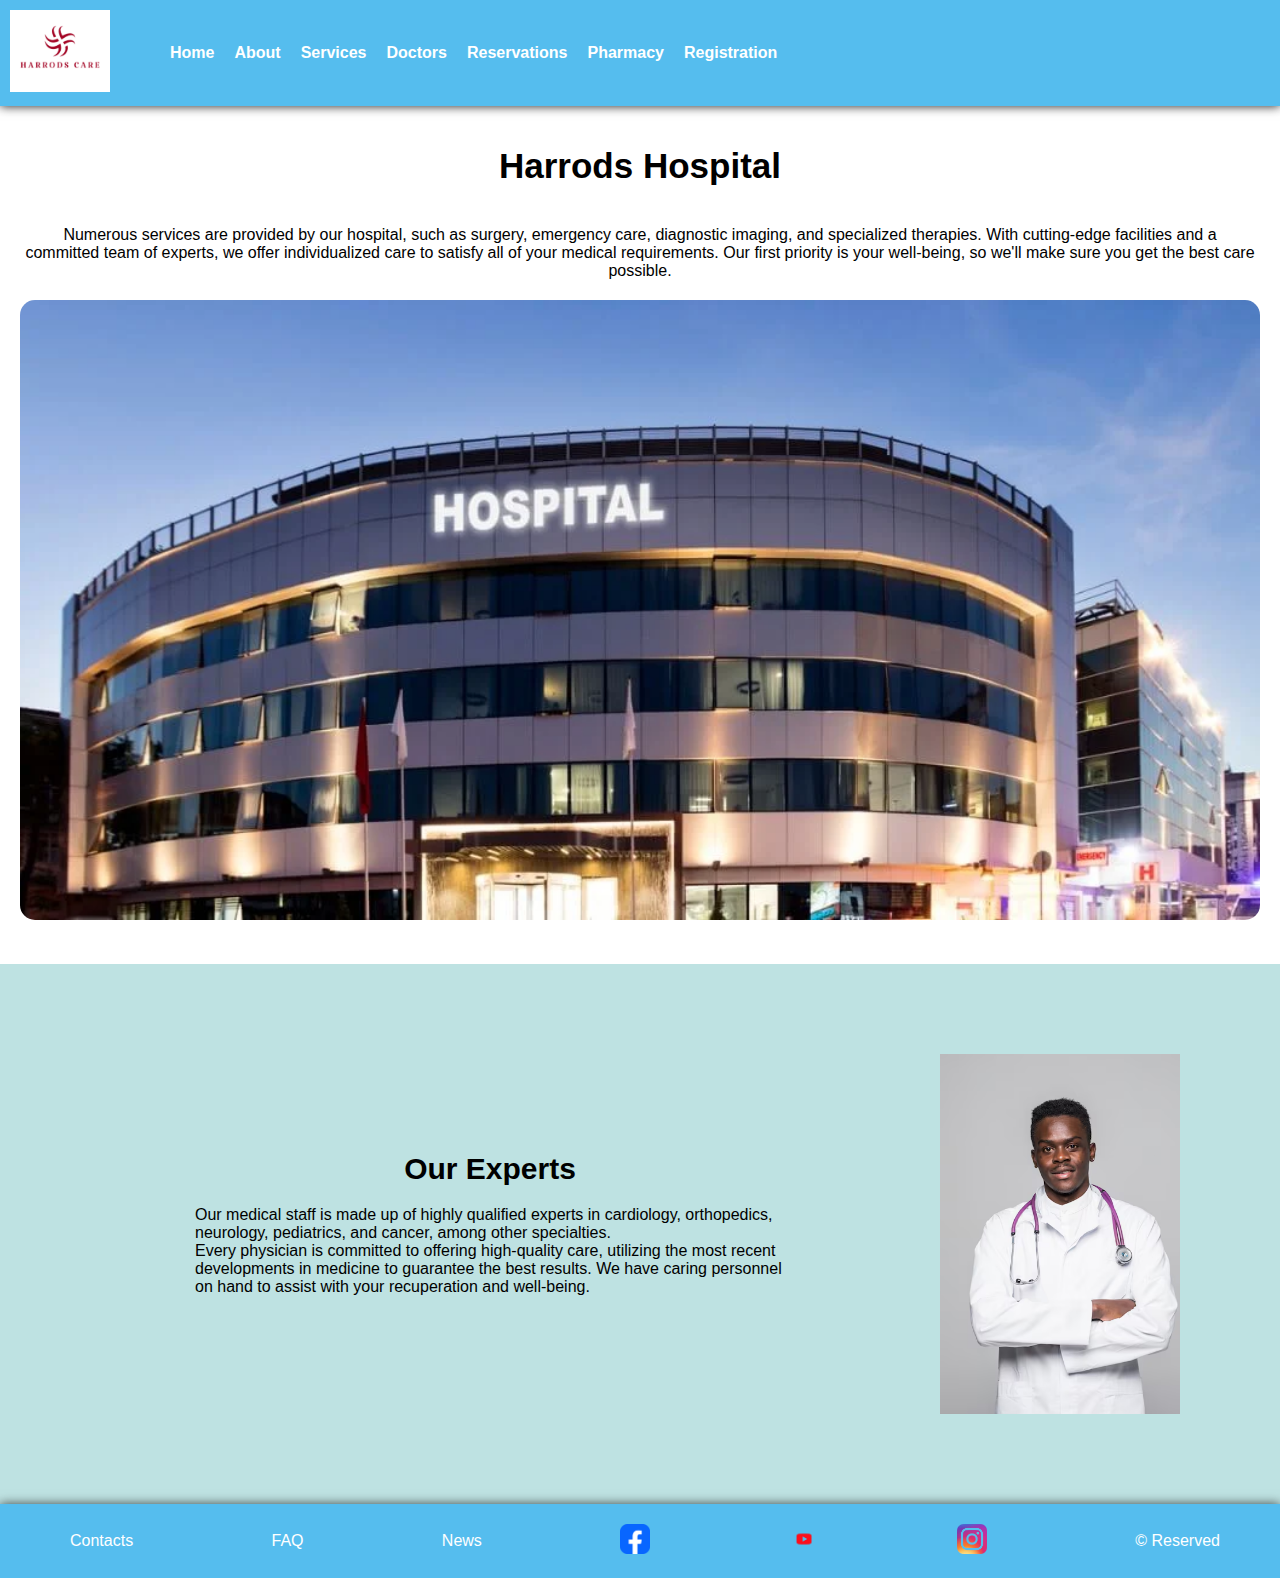
<file: index.html>
<!DOCTYPE html>
<html lang="en">
<head>
    <meta charset="UTF-8">
    <meta name="viewport" content="width=device-width, initial-scale=1.0">
    <meta http-equiv="X-UA-Compatible" content="IE=edge">
    <title>Harrods Hospital  - Home Page</title>
    <link rel="icon" href="images/logo.png" type="image/x-icon">
    <link rel="stylesheet" href="index.css">
</head>
<body>
   
    <header>
        <div class="container">
            <div class="logo">
                <img src="images/logo.png" alt="Logo">
            </div>
            <nav>
                <ul>
                    <li><a href="index.html">Home</a></li>
                    <li><a href="aboutus.html">About </a></li>
                    <li><a href="services.html">Services</a></li>
                    <li><a href="doctors.html">Doctors</a></li>
                    <li><a href="reservation.html">Reservations</a></li>
                    <li><a href="pharmacy.html">Pharmacy</a></li>
                    <li><a href="registration.html">Registration</a></li>
                </ul>
            </nav>
        </div>
    </header>

    <main>
        <section class="main-content">
            <h1>Harrods Hospital</h1>
            <p>Numerous services are provided by our hospital, such as surgery, emergency care, diagnostic imaging, and specialized therapies. With cutting-edge facilities and a committed team of experts, we offer individualized care to satisfy all of your medical requirements. Our first priority is your well-being, so we'll make sure you get the best care possible.</p>  
            <img src="images/hospital 1.webp" alt="hospital image 1">
        </section>

        <section class="sec2">
            <section class="sub-sec2">
                <h2>Our Experts</h2>
                <p>Our medical staff is made up of highly qualified experts in cardiology, orthopedics, neurology, pediatrics, and cancer, among other specialties. <br>Every physician is committed to offering high-quality care, utilizing the most recent developments in medicine to guarantee the best results. We have caring personnel on hand to assist with your recuperation and well-being.</p>
            </section>
            <img src="images/doctor 1.avif" alt="Doctor Image" class="doctor image">
        </section>
    </main>

    <footer>
        <div class="footer-container">
          <a href="#">Contacts</a>
          <a href="#">FAQ</a>
          <a href="#">News</a>
          <a href="#"><img src="images/fb.png" alt="Facebook"></a>
          <a href="#"><img src="images/yt-removebg-preview.png" alt="YouTube"></a>
          <a href="#"><img src="images/ig-removebg-preview.png" alt="Instagram"></a>
          <span>&copy; Reserved</span>
        </div>
      </footer>
      

</body>
</html>
</file>
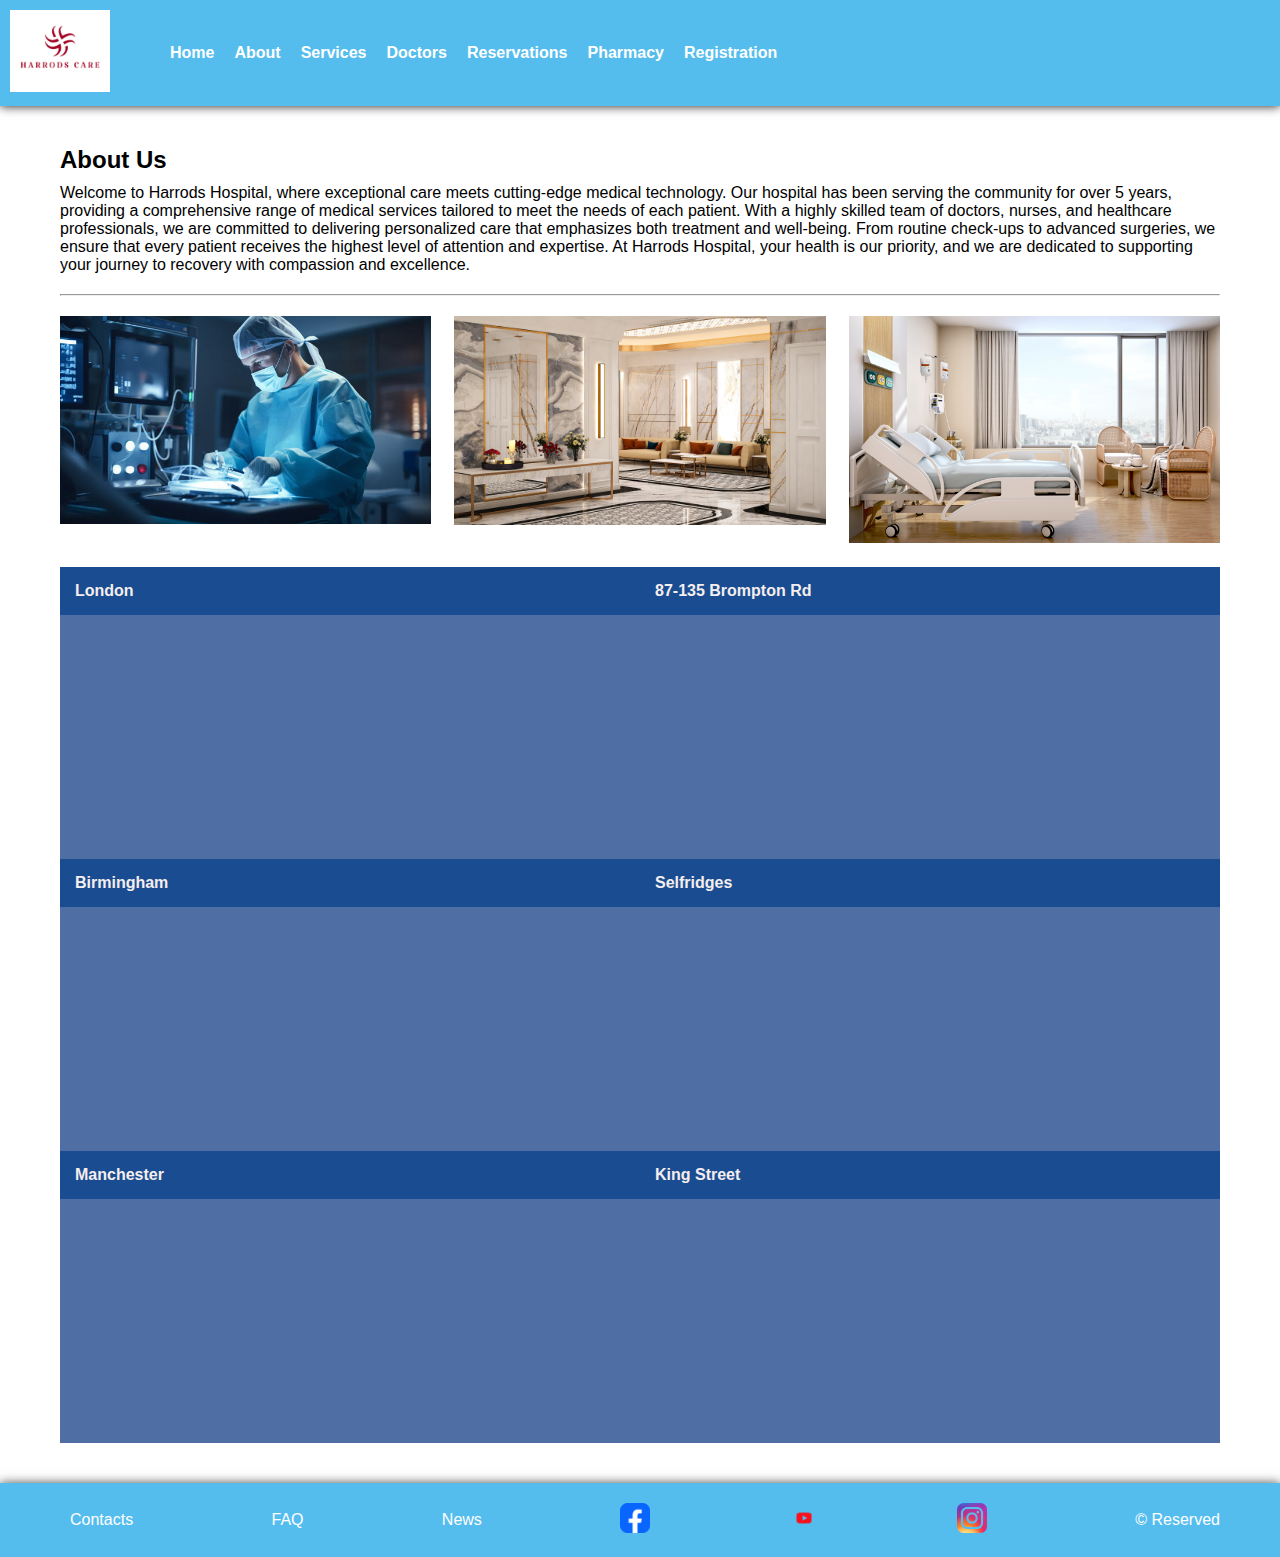
<file: aboutus.html>
<!DOCTYPE html>
<html lang="en">
<head>
    <meta charset="UTF-8">
    <meta name="viewport" content="width=device-width, initial-scale=1.0">
    <meta http-equiv="X-UA-Compatible" content="IE=edge">
    <title>Harrods Hospital  - About Us</title>
    <link rel="icon" href="images/logo.png" type="image/x-icon">
    <link rel="stylesheet" href="about.css">
</head>
<body>

    <header>
        <div class="container">
            <div class="logo">
                <img src="images/logo.png" alt="Logo"/>
            </div>
            <nav>
                <ul>
                    <li><a href="index.html">Home</a></li>
                    <li><a href="aboutus.html">About </a></li>
                    <li><a href="services.html">Services</a></li>
                    <li><a href="doctors.html">Doctors</a></li>
                    <li><a href="reservation.html">Reservations</a></li>
                    <li><a href="pharmacy.html">Pharmacy</a></li>
                    <li><a href="registration.html">Registration</a></li>
                </ul>
            </nav>
        </div>
    </header>

    <main>
        <section class="content">
            <div class="text-content">
                <h1>About Us</h1>
                <p>Welcome to Harrods Hospital, where exceptional care meets cutting-edge medical technology. Our hospital has been serving the community for over 5 years, providing a comprehensive range of medical services tailored to meet the needs of each patient. With a highly skilled team of doctors, nurses, and healthcare professionals, we are committed to delivering personalized care that emphasizes both treatment and well-being. From routine check-ups to advanced surgeries, we ensure that every patient receives the highest level of attention and expertise. At Harrods Hospital, your health is our priority, and we are dedicated to supporting your journey to recovery with compassion and excellence.</p>
                <hr>
            </div>

            <div class="image-grid">
                <div class="grid-item"><img src="images/doc2.jpeg" alt="Doctoraboutpage"></div>
                <div class="grid-item"><img src="images/lobby.jpg" alt="lobby"></div>
                <div class="grid-item"><img src="images/hospital bed.jpg" alt="bed"></div>
            </div>

            <div class="table-content">
                <table>
                    <tr>
                        <td>London</td>
                        <td>87-135 Brompton Rd</td>
                    </tr>
                    <tr class="map-row">
                        <td colspan="2">
                        <iframe src="https://www.google.com/maps/embed?pb=!1m18!1m12!1m3!1d2483.7527019762842!2d-0.1658093235305853!3d51.4994054718116!2m3!1f0!2f0!3f0!3m2!1i1024!2i768!4f13.1!3m3!1m2!1s0x48760538ed2a30ff%3A0x15ee630d4b4e0d42!2sHarrods!5e0!3m2!1sen!2slk!4v1726138158425!5m2!1sen!2slk" width="400" height="300" style="border:0;" allowfullscreen="" loading="lazy" referrerpolicy="no-referrer-when-downgrade"></iframe>
                        </td>
                    </tr>
                
                    <tr>
                        <td>Birmingham</td>
                        <td>Selfridges</td>
                    </tr>
                    <tr class="map-row">
                        <td colspan="2">
                        <iframe src="https://www.google.com/maps/embed?pb=!1m18!1m12!1m3!1d2430.070911263679!2d-1.8954726234683312!3d52.47785177205021!2m3!1f0!2f0!3f0!3m2!1i1024!2i768!4f13.1!3m3!1m2!1s0x4870bd5aee8d7d8b%3A0x9b64ade4e6d5b52d!2sSelfridges%20Birmingham!5e0!3m2!1sen!2slk!4v1726138231993!5m2!1sen!2slk" width="400" height="300" style="border:0;" allowfullscreen="" loading="lazy" referrerpolicy="no-referrer-when-downgrade"></iframe>
                        </td>
                    </tr>
                
                    <tr>
                        <td>Manchester</td>
                        <td>King Street</td>
                    </tr>
                    <tr class="map-row">
                        <td colspan="2">
                        <iframe src="https://www.google.com/maps/embed?pb=!1m18!1m12!1m3!1d2374.2930859917346!2d-2.247368823403691!3d53.48109287232869!2m3!1f0!2f0!3f0!3m2!1i1024!2i768!4f13.1!3m3!1m2!1s0x487bb1c164bb2b15%3A0x8b347b013e145257!2sKing%20St%2C%20Manchester%2C%20UK!5e0!3m2!1sen!2slk!4v1726138264232!5m2!1sen!2slk" width="400" height="300" style="border:0;" allowfullscreen="" loading="lazy" referrerpolicy="no-referrer-when-downgrade"></iframe>
                        </td>
                    </tr>
                </table>                
            </div>
        </section>
    </main>

    <footer>
        <div class="footer-container">
          <a href="#">Contacts</a>
          <a href="#">FAQ</a>
          <a href="#">News</a>
          <a href="#"><img src="images/fb.png" alt="Facebook"></a>
          <a href="#"><img src="images/yt-removebg-preview.png" alt="YouTube"></a>
          <a href="#"><img src="images/ig-removebg-preview.png" alt="Instagram"></a>
          <span>&copy; Reserved</span>
        </div>
      </footer>

</body>
</html>
</file>
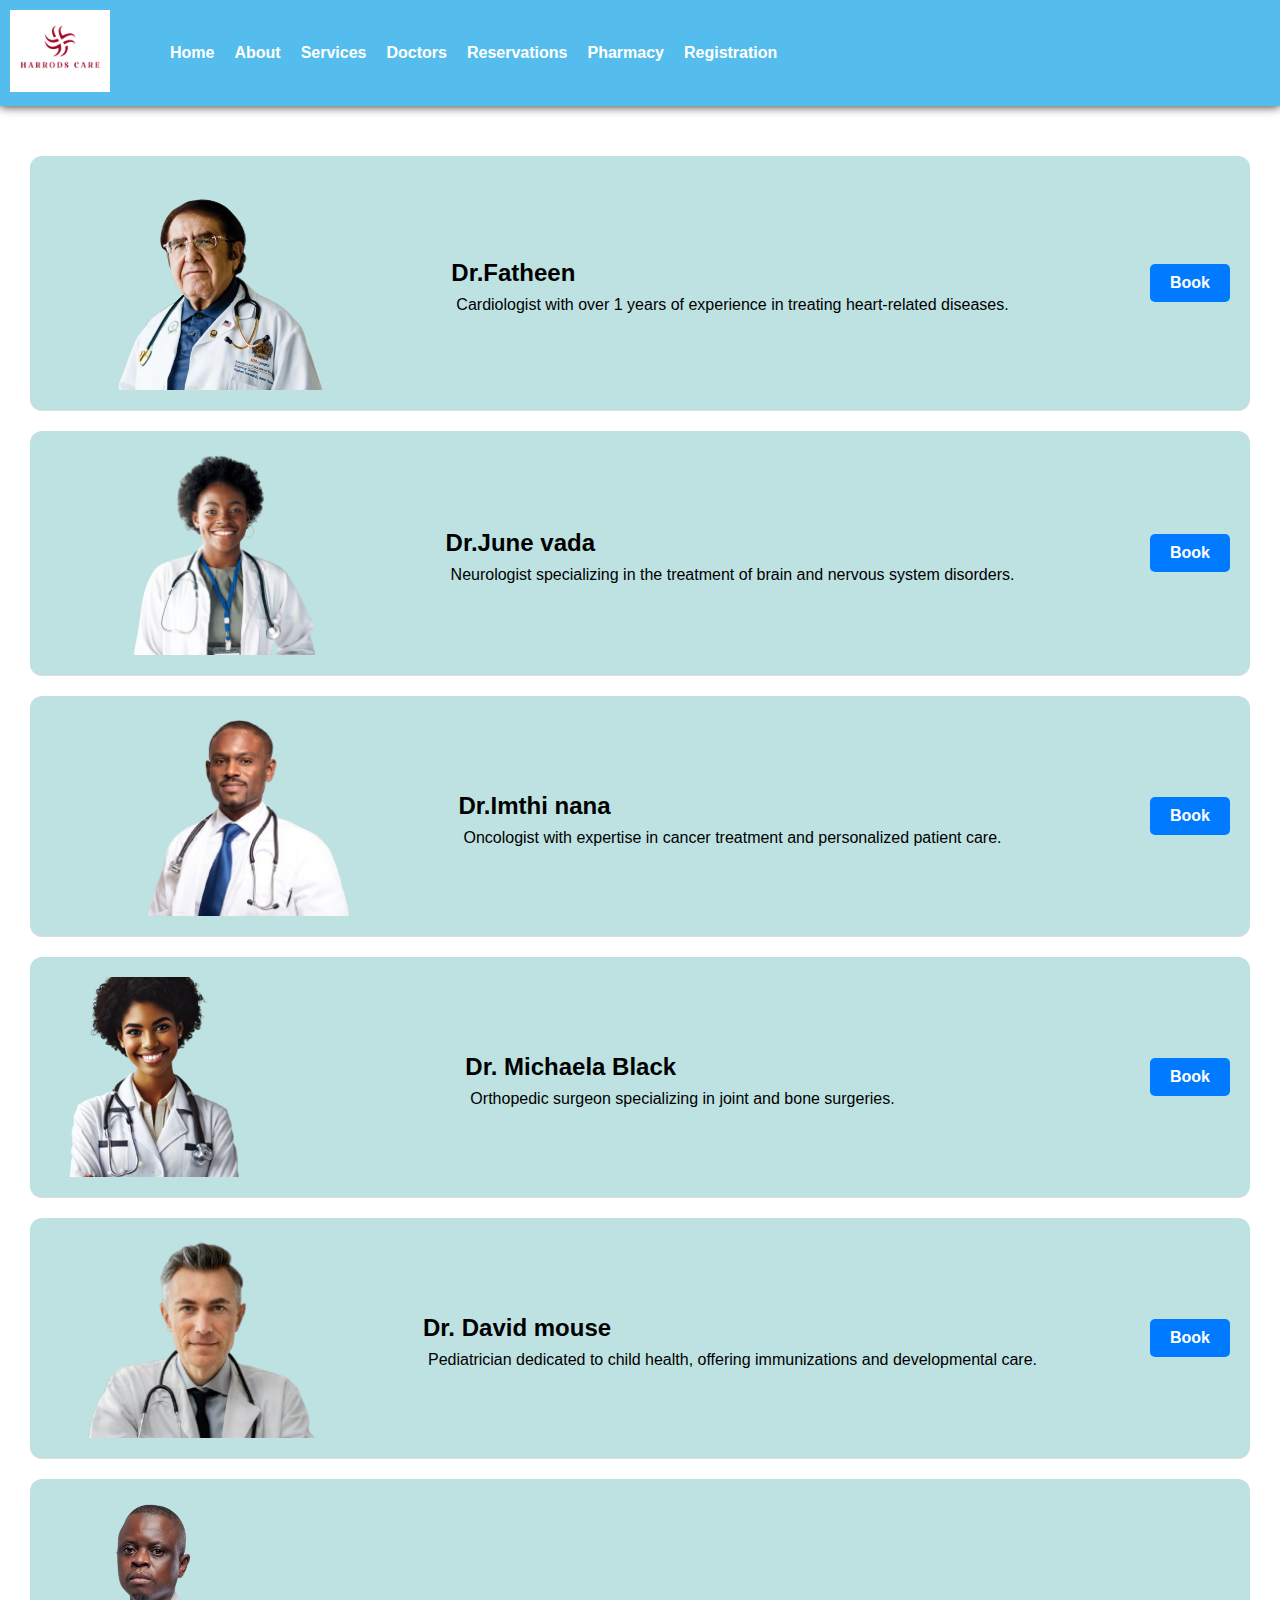
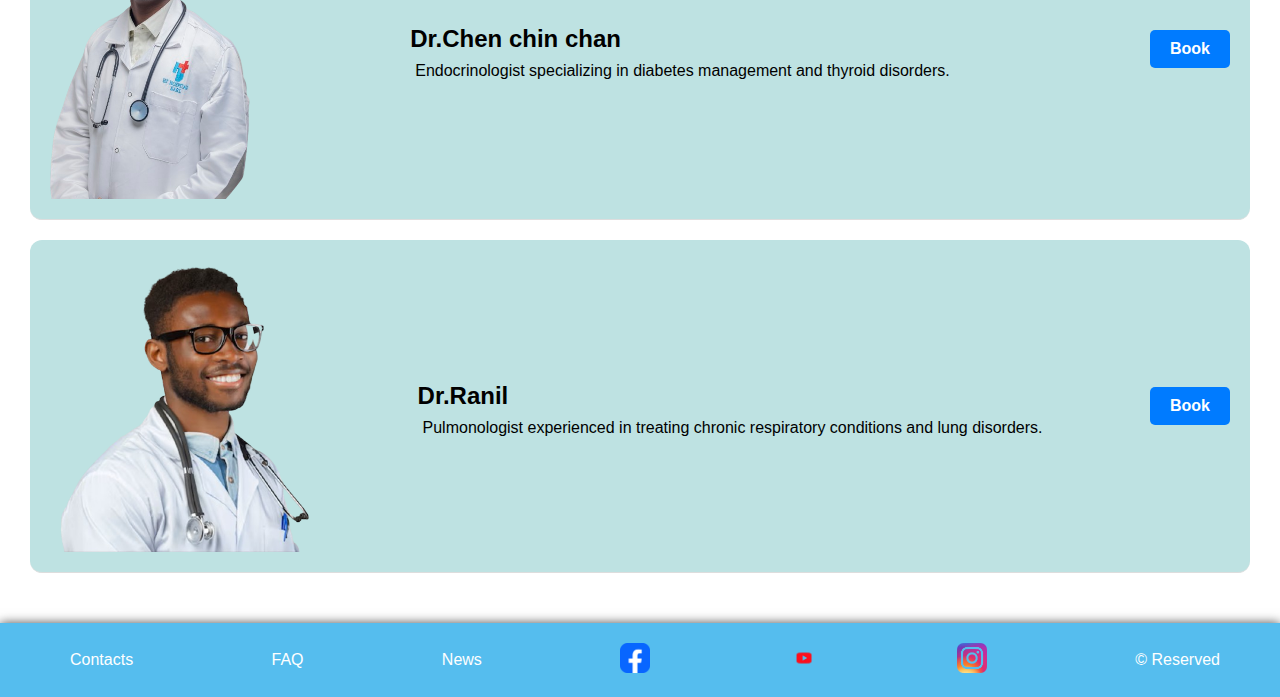
<file: doctors.html>
<!DOCTYPE html>
<html lang="en">
<head>
    <meta charset="UTF-8">
    <meta name="viewport" content="width=device-width, initial-scale=1.0">
    <meta http-equiv="X-UA-Compatible" content="IE=edge">
    <title>Harrods Hospital  - Doctor Page</title>
    <link rel="icon" href="images/logo.png" type="image/x-icon">
    <link rel="stylesheet" href="doctors.css">
</head>

<body>

    <header>
        <div class="container">
            <div class="logo">
                <img src="images/logo.png" alt="Logo">
            </div>
            <nav>
                <ul>
                    <li><a href="index.html">Home</a></li>
                    <li><a href="aboutus.html">About </a></li>
                    <li><a href="services.html">Services</a></li>
                    <li><a href="doctors.html">Doctors</a></li>
                    <li><a href="reservation.html">Reservations</a></li>
                    <li><a href="pharmacy.html">Pharmacy</a></li>
                    <li><a href="registration.html">Registration</a></li>
                </ul>
            </nav>
        </div>
    </header>

    <main>
        <section class="container02">
            <div class="doctor-listing">
                <!-- Doctor 1 -->
                <div class="doctor-item">
                    <img src="images/fatheen-removebg-preview.png" alt="Doctor 1 Image" class="doctor-image" width="300" height="auto">
                    <div class="doctor-info">
                        <h2>Dr.Fatheen</h2>
                        <p>Cardiologist with over 1 years of experience in treating heart-related diseases.</p>
                    </div>
                    <div class="booking-button">
                        <a href="#">Book</a>
                    </div>
                </div>
                
                <!-- Doctor 2 -->
                <div class="doctor-item">
                    <img src="images/doctor3-removebg-preview.png" alt="Doctor 2 Image" class="doctor-image" width="300" height="auto">
                    <div class="doctor-info">
                        <h2>Dr.June vada</h2>
                        <p>Neurologist specializing in the treatment of brain and nervous system disorders.</p>
                    </div>
                    <div class="booking-button">
                        <a href="#">Book</a>
                    </div>
                </div>
                
                <!-- Doctor 3 -->
                <div class="doctor-item">
                    <img src="images/doctor_2-removebg-preview.png" alt="Doctor 3 Image" class="doctor-image" width="300" height="auto">
                    <div class="doctor-info">
                        <h2>Dr.Imthi nana</h2>
                        <p>Oncologist with expertise in cancer treatment and personalized patient care.</p>
                    </div>
                    <div class="booking-button">
                        <a href="#">Book</a>
                    </div>
                </div>
                
                <div class="doctor-item">
                    <img src="images/d222.png" alt="Doctor 4 Image" class="doctor-image" width="200" height="200">
                    <div class="doctor-info">
                        <h2>Dr. Michaela Black</h2>
                        <p>Orthopedic surgeon specializing in joint and bone surgeries.</p>
                    </div>
                    <div class="booking-button">
                        <a href="#">Book</a>
                    </div>
                </div>
                <div class="doctor-item">
                    <img src="images/doctor 5.png" alt="Doctor 5 Image" class="doctor-image" width="300" height="auto">
                    <div class="doctor-info">
                        <h2>Dr. David mouse</h2>
                        <p>Pediatrician dedicated to child health, offering immunizations and developmental care.</p>
                    </div>
                    <div class="booking-button">
                        <a href="#">Book</a>
                    </div>
                </div>
                <div class="doctor-item">
                    <img src="images/doctor_4-removebg-preview.png" alt="Doctor 6 Image" class="doctor-image" width="200" height="300">
                    <div class="doctor-info">
                        <h2>Dr.Chen chin chan</h2>
                        <p>Endocrinologist specializing in diabetes management and thyroid disorders.</p>
                    </div>
                    <div class="booking-button">
                        <a href="#">Book</a>
                    </div>
                </div>
                <div class="doctor-item">
                    <img src="images/doctor 7.png" alt="Doctor 7 Image" class="doctor-image" width="300" height="auto">
                    <div class="doctor-info">
                        <h2>Dr.Ranil</h2>
                        <p>Pulmonologist experienced in treating chronic respiratory conditions and lung disorders.</p>
                    </div>
                    <div class="booking-button">
                        <a href="#">Book</a>
                    </div>
                </div>
            </div>
        </section>
    </main>


    <footer>
        <div class="footer-container">
          <a href="#">Contacts</a>
          <a href="#">FAQ</a>
          <a href="#">News</a>
          <a href="#"><img src="images/fb.png" alt="Facebook"></a>
          <a href="#"><img src="images/yt-removebg-preview.png" alt="YouTube"></a>
          <a href="#"><img src="images/ig-removebg-preview.png" alt="Instagram"></a>
          <span>&copy; Reserved</span>
        </div>
    </footer>

</body>
</html>
</file>
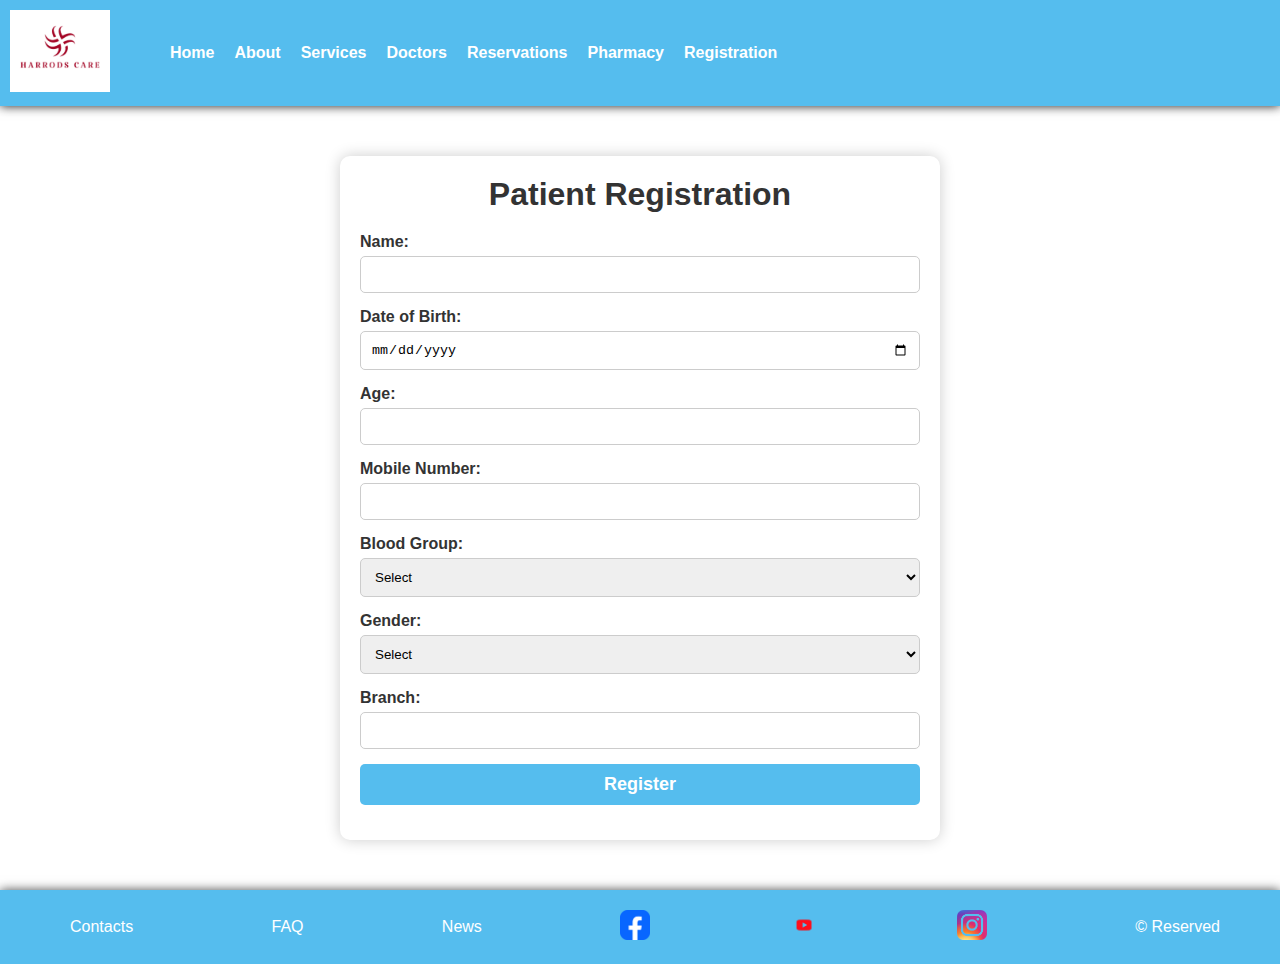
<file: registration.html>
<!DOCTYPE html>
<html lang="en">
<head>
    <meta charset="UTF-8">
    <meta name="viewport" content="width=device-width, initial-scale=1.0">
    <meta http-equiv="X-UA-Compatible" content="IE=edge">
    <title>Patient Registration - Harrods Hospital</title>
    <link rel="icon" href="images/logo.png" type="image/x-icon">
    <link rel="stylesheet" href="registration.css">
</head>
<body>

    <header>
        <div class="container">
            <div class="logo">
                <img src="images/logo.png" alt="Logo">
            </div>
            <nav>
                <ul>
                    <li><a href="index.html">Home</a></li>
                    <li><a href="aboutus.html">About </a></li>
                    <li><a href="services.html">Services</a></li>
                    <li><a href="doctors.html">Doctors</a></li>
                    <li><a href="reservation.html">Reservations</a></li>
                    <li><a href="pharmacy.html">Pharmacy</a></li>
                    <li><a href="registration.html">Registration</a></li>
                </ul>
            </nav>
        </div>
    </header>

    <main>
        <section class="registration-form">
            <h1>Patient Registration</h1>
            <form action="#" method="post">
                <label for="name">Name:</label>
                <input type="text" id="name" name="name" required><br>

                <label for="dob">Date of Birth:</label>
                <input type="date" id="dob" name="dob" required><br>

                <label for="age">Age:</label>
                <input type="number" id="age" name="age" required><br>

                <label for="mobile">Mobile Number:</label>
                <input type="tel" id="mobile" name="mobile" required><br>

                <label for="blood-group">Blood Group:</label>
                <select id="blood-group" name="blood-group" required>
                    <option value="">Select</option>
                    <option value="A+">A+</option>
                    <option value="A-">A-</option>
                    <option value="B+">B+</option>
                    <option value="B-">B-</option>
                    <option value="O+">O+</option>
                    <option value="O-">O-</option>
                    <option value="AB+">AB+</option>
                    <option value="AB-">AB-</option>
                </select><br>

                <label for="gender">Gender:</label>
                <select id="gender" name="gender" required>
                    <option value="">Select</option>
                    <option value="male">Male</option>
                    <option value="female">Female</option>
                    <option value="other">Other</option>
                </select><br>

                <label for="branch">Branch:</label>
                <input type="text" id="branch" name="branch" required><br>

                <input type="submit" value="Register" class="submit-btn">
            </form>
        </section>
    </main>

    <footer>
        <div class="footer-container">
            <a href="#">Contacts</a>
            <a href="#">FAQ</a>
            <a href="#">News</a>
            <a href="#"><img src="images/fb.png" alt="Facebook"></a>
            <a href="#"><img src="images/yt-removebg-preview.png" alt="YouTube"></a>
            <a href="#"><img src="images/ig-removebg-preview.png" alt="Instagram"></a>
            <span>&copy; Reserved</span>
        </div>
    </footer>

</body>
</html>
</file>
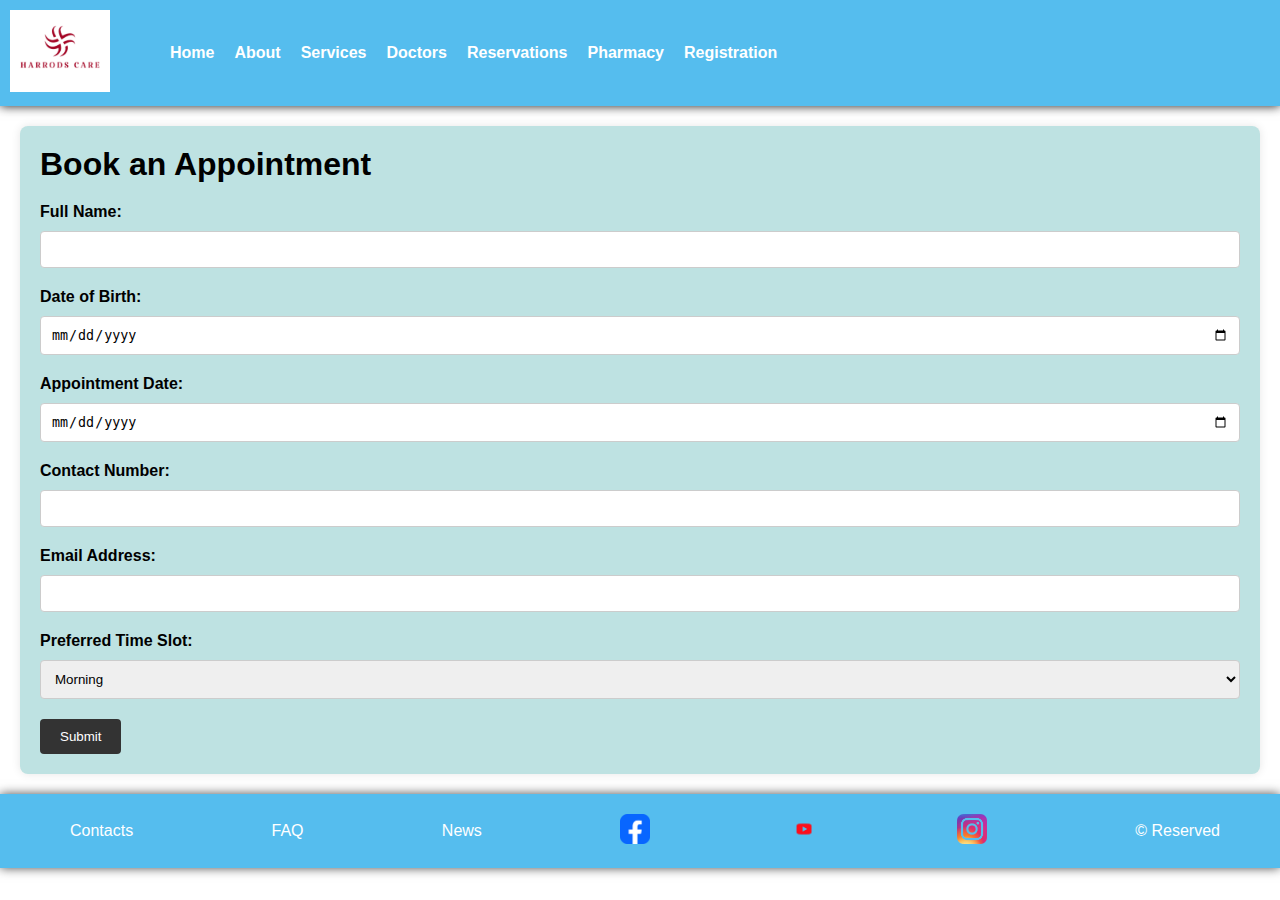
<file: reservation.html>
<!DOCTYPE html>
<html lang="en">
<head>
    <meta charset="UTF-8">
    <meta name="viewport" content="width=device-width, initial-scale=1.0">
    <title>Harrods Hospital  - Book an Appointment</title>
    <link rel="icon" href="images/logo.png" type="image/x-icon">
    <link rel="stylesheet" href="reservation.css">
</head>
<body>
    <!-- Header -->

    <header>
        <div class="container">
            <div class="logo">
                <img src="images/logo.png" alt="Logo">
            </div>
            <nav>
                <ul>
                    <li><a href="index.html">Home</a></li>
                    <li><a href="aboutus.html">About </a></li>
                    <li><a href="services.html">Services</a></li>
                    <li><a href="doctors.html">Doctors</a></li>
                    <li><a href="reservation.html">Reservations</a></li>
                    <li><a href="pharmacy.html">Pharmacy</a></li>
                    <li><a href="registration.html">Registration</a></li>
                </ul>
            </nav>
        </div>
    </header>

    <!-- Main Content -->
    <main>
        <section class="appointment-form">
            <h1>Book an Appointment</h1>
            <form action="#" method="post">
                <!-- Full Name -->
                <label for="name">Full Name:</label>
                <input type="text" id="name" name="name" required>

                <!-- Date of Birth -->
                <label for="dob">Date of Birth:</label>
                <input type="date" id="dob" name="dob" required>

                <!-- Appointment Date -->
                <label for="appointment-date">Appointment Date:</label>
                <input type="date" id="appointment-date" name="appointment-date" required>

                <!-- Contact Information -->
                <label for="contact">Contact Number:</label>
                <input type="tel" id="contact" name="contact" required>

                <!-- Email -->
                <label for="email">Email Address:</label>
                <input type="email" id="email" name="email" required>

                <!-- Time Slot -->
                <label for="time-slot">Preferred Time Slot:</label>
                <select id="time-slot" name="time-slot" required>
                    <option value="morning">Morning</option>
                    <option value="afternoon">Afternoon</option>
                    <option value="evening">Evening</option>
                </select>

                <!-- Submit Button -->
                <button type="submit">Submit</button>
            </form>
        </section>
    </main>

    <!-- Footer -->
    <footer>
        <div class="footer-container">
          <a href="#">Contacts</a>
          <a href="#">FAQ</a>
          <a href="#">News</a>
          <a href="#"><img src="images/fb.png" alt="Facebook"></a>
          <a href="#"><img src="images/yt-removebg-preview.png" alt="YouTube"></a>
          <a href="#"><img src="images/ig-removebg-preview.png" alt="Instagram"></a>
          <span>&copy; Reserved</span>
        </div>
      </footer>
</body>
</html>
</file>
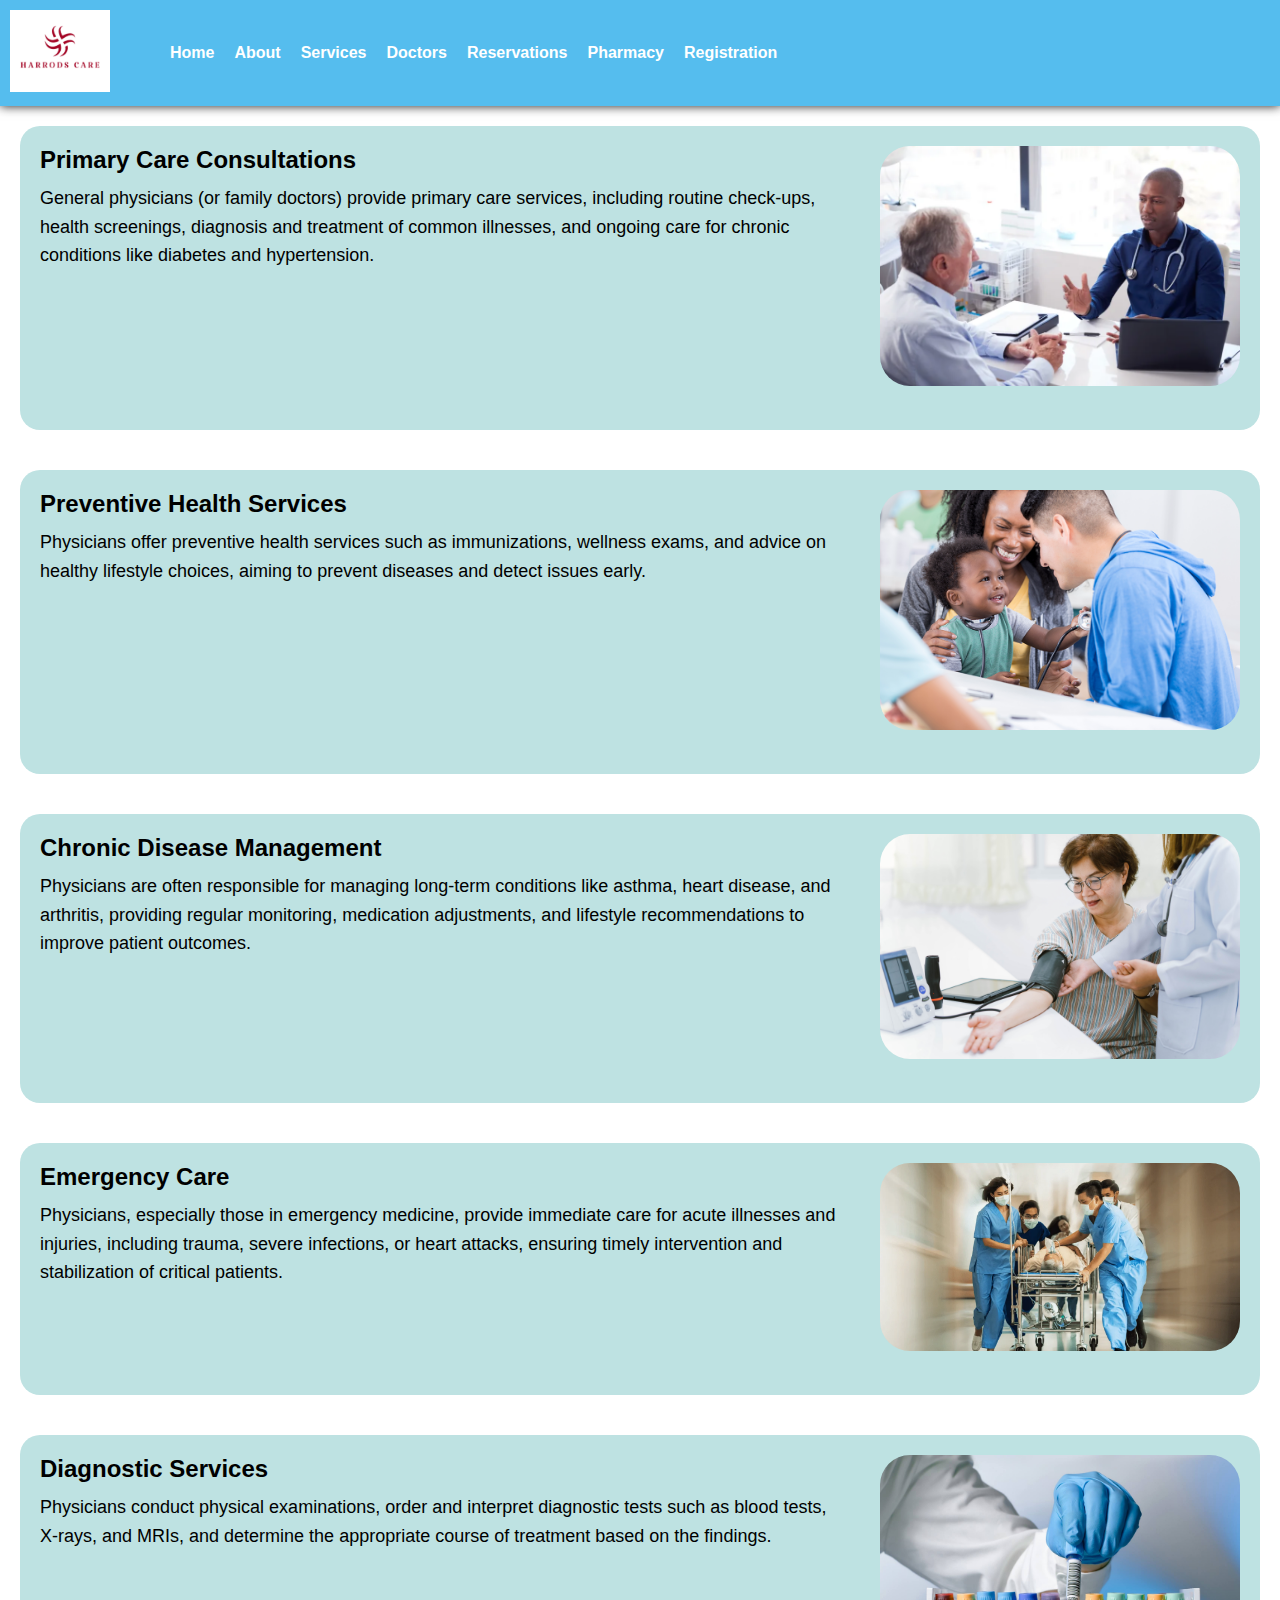
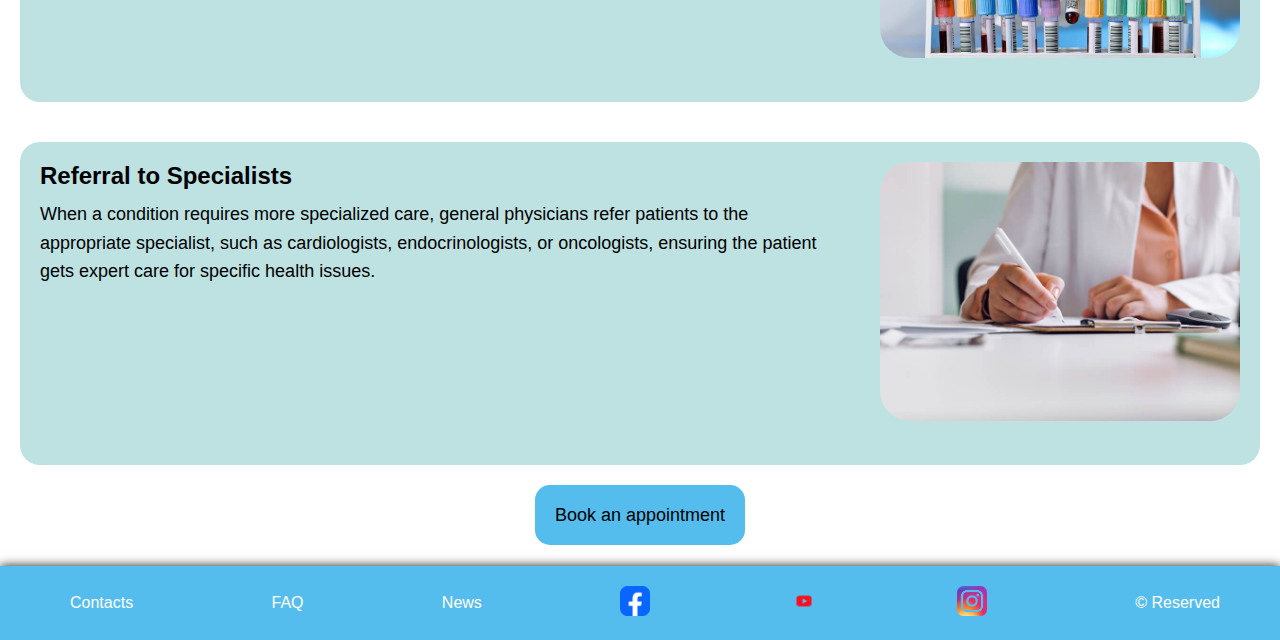
<file: services.html>
<!DOCTYPE html>
<html lang="en">
<head>
    <meta charset="UTF-8">
    <meta name="viewport" content="width=device-width, initial-scale=1.0">
    <meta http-equiv="X-UA-Compatible" content="IE=edge">
    <title>Harrods Hospital - Services</title>
    <link rel="icon" href="images/logo.png" type="image/x-icon">
    <link rel="stylesheet" href="services.css">
</head>
<body>
    
    <header>
        <div class="container">
            <div class="logo">
                <img src="images/logo.png" alt="Logo">
            </div>
            <nav>
                <ul>
                    <li><a href="index.html">Home</a></li>
                    <li><a href="aboutus.html">About </a></li>
                    <li><a href="services.html">Services</a></li>
                    <li><a href="doctors.html">Doctors</a></li>
                    <li><a href="reservation.html">Reservations</a></li>
                    <li><a href="pharmacy.html">Pharmacy</a></li>
                    <li><a href="registration.html">Registration</a></li>
                </ul>
            </nav>
        </div>
    </header>

    <main>
        <div class="container2">
            <!-- First Block -->
            <section class="content-block">
                <div class="text-content">
                    <h2>Primary Care Consultations</h2>
                    <p>General physicians (or family doctors) provide primary care services, including routine check-ups, health screenings, diagnosis and treatment of common illnesses, and ongoing care for chronic conditions like diabetes and hypertension.</p>
                </div>
                <div class="image-content">
                    <img src="images/sec1.webp" alt="service 1">
                </div>
            </section>

            <!-- Second Block -->
            <section class="content-block">
                <div class="text-content">
                    <h2>Preventive Health Services</h2>
                    <p>Physicians offer preventive health services such as immunizations, wellness exams, and advice on healthy lifestyle choices, aiming to prevent diseases and detect issues early.</p>
                </div>
                <div class="image-content">
                    <img src="images/sec2.png" alt="service 2">
                </div>
            </section>

            <!-- Third Block -->
            <section class="content-block">
                <div class="text-content">
                    <h2>Chronic Disease Management</h2>
                    <p>Physicians are often responsible for managing long-term conditions like asthma, heart disease, and arthritis, providing regular monitoring, medication adjustments, and lifestyle recommendations to improve patient outcomes.</p>
                </div>
                <div class="image-content">
                    <img src="images/sec3.png" alt="service 3">
                </div>
            </section>
            <section class="content-block">
                <div class="text-content">
                    <h2>Emergency Care</h2>
                    <p>Physicians, especially those in emergency medicine, provide immediate care for acute illnesses and injuries, including trauma, severe infections, or heart attacks, ensuring timely intervention and stabilization of critical patients.</p>
                </div>
                <div class="image-content">
                    <img src="images/sec4.webp" alt="service 4">
                </div>
            </section>
            <section class="content-block">
                <div class="text-content">
                    <h2>Diagnostic Services</h2>
                    <p>Physicians conduct physical examinations, order and interpret diagnostic tests such as blood tests, X-rays, and MRIs, and determine the appropriate course of treatment based on the findings.</p>
                </div>
                <div class="image-content">
                    <img src="images/sec5.jpg" alt="service 5">
                </div>
            </section>
            <section class="content-block">
                <div class="text-content">
                    <h2>Referral to Specialists</h2>
                    <p>When a condition requires more specialized care, general physicians refer patients to the appropriate specialist, such as cardiologists, endocrinologists, or oncologists, ensuring the patient gets expert care for specific health issues.</p>
                </div>
                <div class="image-content">
                    <img src="images/sec6.jpg" alt="service 6">
                </div>
            </section>
            
            <div class="link-section">
                <a href="reservation.html" class="link-button">Book an appointment</a>
            </div>
        </div>
    </main>

    <footer>
        <div class="footer-container">
          <a href="#">Contacts</a>
          <a href="#">FAQ</a>
          <a href="#">News</a>
          <a href="#"><img src="images/fb.png" alt="Facebook"></a>
          <a href="#"><img src="images/yt-removebg-preview.png" alt="YouTube"></a>
          <a href="#"><img src="images/ig-removebg-preview.png" alt="Instagram"></a>
          <span>&copy; Reserved</span>
        </div>
      </footer>

</body>
</html>
</file>
<file: index.css>
* {
    margin: 0;
    padding: 0;
    box-sizing: border-box;
}

body {
    font-family: Arial, sans-serif;
}

/* Container */
.container {
    margin: 0 auto;
    display: flex;
    align-items: center;
    flex-direction: row;
}

/* Header */
header {
    background-color: #55bdee;
    width: 100%;
    padding: 10px;
    box-shadow: 0 0 10px rgba(0, 0, 0, 0.9);

}

header .logo img {
    width: 100px;
}

nav ul {
    display: flex;
    list-style: none;
    gap: 20px;
    padding-left: 60px;
}

nav ul li a {
    color: white;
    text-decoration: none;
    font-weight: bold;
}

.icons img {
    width: 25px;
    margin-left: 20px;
} 

.main-content {
    text-align: center;
    padding: 20px;
}

.main-content h1{
    font-size: 35px;
    padding: 20px;
}

.main-content p{
    font-size: medium;
    padding: 20px 5px;
}
.main-content img {
    width: 100%;
    height: auto;
    margin-bottom: 20px;
    border-radius: 15px;
}
.sec2 {
    background-color: #BEE2E2;
    align-items: center;
    display: flex;
    flex-direction: row;
    padding: 40px;
}

.sub-sec2 {
    align-items: center;
    display: flex;
    flex-direction: column;
    justify-content: space-evenly;
}

.sub-sec2 h2 {
    text-align: left;
    padding: 0px 20px;
    font-size: 30px;
}

.sub-sec2 p {
    width: 70%;
    padding: 20px;
    font-size: medium;
}

.sec2 img {
    display: flex;
    padding: 50px 60px 50px 0px;
    width: 25%;
    height: auto;
    border-radius: 20px;
}

/* Footer Styles */
footer {
    background-color: #55bdee;
    padding: 20px 0;
    box-shadow: 0 0 10px rgba(0, 0, 0, 0.7);
}

.footer-container {
    display: flex;
    justify-content: space-between;
    align-items: center;
    max-width: 1200px;
    margin: 0 auto;
    padding: 0 20px;
}

.footer-container a {
    color: white;
    text-decoration: none;
    margin: 0 10px;
}

.footer-container img {
    width: 30px;
    height: auto;
}

.footer-container span {
    color: white;
    margin-left: 20px;
}

/* Media Queries for Mobile Responsiveness */
@media (max-width: 768px) {
    /* Adjust the container layout */
    .container {
        flex-direction: column;
        align-items: flex-start;
    }

    /* Header */
    .container nav ul {
        padding-left: 0;
        flex-direction: column;
        gap: 10px;
    }

    .logo img {
        width: 80px;
    }

    .main-content {
        font-size: 32px;
    }

    .main-image img {
        padding-left: 20px;
        padding-right: 20px;
    }

    .docimage {
        flex: 1;
        width: 100%;
        margin: 0 auto;
    }

    .sec2 {
        flex-direction: column;
        padding: 20px;
    }

    .sub-sec2 h2 {
        font-size: 20px;
        text-align: center;
    }

    .sub-sec2 p {
        width: 100%;
        font-size: small;
        padding: 15px;
    }

    .sec2 img {
        width: 80%;
        padding: 0;
        margin-bottom: 15px;
    }
}

@media (max-width: 480px) {
    /* Additional adjustments for small screens */
    body {
        font-size: 14px;
    }

    .container nav ul {
        gap: 5px;
    }

    .main-content {
        font-size: 28px;
        padding-top: 30px;
    }

    .main-content h1 {
        font-size: 25px;
        text-align: left;
    }

    .main-content p {
        font-size: 14px;
        text-align: left;
    }

    .topic {
        font-size: 20px;
        padding: 10px;
    }

    footer .footer-container {
        flex-direction: column;
        text-align: center;
        padding: 10px;
    }

    .footer-container img {
        width: 25px;
    }
}
</file>
<file: registration.css>
* {
    margin: 0;
    padding: 0;
    box-sizing: border-box;
}

body {
    font-family: Arial, sans-serif;
}

/* Container */
.container {
    margin: 0 auto;
    display: flex;
    align-items: center;
    flex-direction: row;
}

/* Header */
header {
    background-color: #55bdee;
    width: 100%;
    padding: 10px;
    box-shadow: 0 0 10px rgba(0, 0, 0, 0.9);

}

header .logo img {
    width: 100px;
}

nav ul {
    display: flex;
    list-style: none;
    gap: 20px;
    padding-left: 60px;
}

nav ul li a {
    color: white;
    text-decoration: none;
    font-weight: bold;
}

.icons img {
    width: 25px;
    margin-left: 20px;
} 


/* Registration form styles */
.registration-form {
    background-color: #fff;
    max-width: 600px;
    margin: 50px auto;
    padding: 20px;
    box-shadow: 0 0 15px rgba(0, 0, 0, 0.2);
    border-radius: 10px;
}

.registration-form h1 {
    text-align: center;
    margin-bottom: 20px;
    color: #333;
}

.registration-form label {
    display: block;
    margin-bottom: 5px;
    font-weight: bold;
    color: #333;
}

.registration-form input,
.registration-form select {
    width: 100%;
    padding: 10px;
    margin-bottom: 15px;
    border: 1px solid #ccc;
    border-radius: 5px;
    box-sizing: border-box;
}

.registration-form input[type="submit"] {
    width: 100%;
    background-color: #55bdee;
    color: white;
    border: none;
    padding: 10px;
    font-size: 18px;
    font-weight: bold;
    cursor: pointer;
    border-radius: 5px;
    transition: background-color 0.3s;
}

.registration-form input[type="submit"]:hover {
    background-color: #2e93ce;
}
/* Footer Styles */
footer {
    background-color: #55bdee;
    padding: 20px 0;
    box-shadow: 0 0 10px rgba(0, 0, 0, 0.7);
}

.footer-container {
    display: flex;
    justify-content: space-between;
    align-items: center;
    max-width: 1200px;
    margin: 0 auto;
    padding: 0 20px;
}

.footer-container a {
    color: white;
    text-decoration: none;
    margin: 0 10px;
}

.footer-container img {
    width: 30px;
    height: auto;
}

.footer-container span {
    color: white;
    margin-left: 20px;
}

/* Responsive styling */
@media (max-width: 768px) {
    /* Adjust the container layout */
    .container {
        flex-direction: column;
        align-items: flex-start;
    }

    /* Header */
    .container nav ul {
        padding-left: 0;
        flex-direction: column;
        gap: 10px;
    }

    .logo img {
        width: 80px;
    }

}


@media (max-width: 480px) {
    /* Additional adjustments for small screens */
    body {
        font-size: 14px;
    }

    .container nav ul {
        gap: 5px;
    }

    footer .footer-container {
        flex-direction: column;
        text-align: center;
        padding: 10px;
    }

    .footer-container img {
        width: 25px;
    }
}
</file>
<file: about.css>
/* General Reset */
* {
    margin: 0;
    padding: 0;
    box-sizing: border-box;
}

body {
    font-family: Arial, sans-serif;
}

/* Container */
.container {
    margin: 0 auto;
    display: flex;
    align-items: center;
    flex-direction: row;
}

/* Header */
header {
    background-color: #55bdee;
    width: 100%;
    padding: 10px;
    box-shadow: 0 0 10px rgba(0, 0, 0, 0.9);

}

header .logo img {
    width: 100px;
}

nav ul {
    display: flex;
    list-style: none;
    gap: 20px;
    padding-left: 60px;
}

nav ul li a {
    color: white;
    text-decoration: none;
    font-weight: bold;
}

/* Main Section */
main {
    margin: 20px 0;
}

.content {
    max-width: 1200px;
    margin: 0 auto;
    padding: 20px;
}

.text-content h1 {
    font-size: 24px;
    margin-bottom: 10px;
}

.text-content p {
    margin-bottom: 10px;
}

hr {
    margin: 20px 0;
}

/* Image Grid */
.image-grid {
    display: flex;
    justify-content: space-between;
    margin: 20px 0;
}

.image-grid .grid-item {
    width: 32%;
}

.image-grid img {
    width: 100%;
    height: auto;
}

/* Table Container */
.table-container {
    margin: 20px auto;
    max-width: 900px;
    text-align: center;
    font-family: Arial, sans-serif;
}

table {
    width: 100%;
    border-collapse: collapse;
    table-layout: fixed; /* Ensures that the table adjusts to the container */
}

tbody td {
    padding: 15px;
    color: #f5eeee;
    font-weight: bold;
    word-wrap: break-word; /* Allows long text to wrap and not overflow */
}

tbody tr:nth-child(odd) td {
    background-color: #194c90;
}

tbody tr:nth-child(even) td {
    background-color: #4f6ea3;
}

/* Adjust the map row */
.map-row iframe {
    width: 100%;
    height: 200px;
    border: none;
    margin-top: 10px;
}

/* Table Footer */
.table-footer {
    padding: 20px;
    background-color: #1d2b50;
    color: white;
    font-weight: bold;
    font-size: 16px;
}

/* Footer Styles */
footer {
    background-color: #55bdee;
    padding: 20px 0;
    box-shadow: 0 0 10px rgba(0, 0, 0, 0.7);
}

.footer-container {
    display: flex;
    justify-content: space-between;
    align-items: center;
    max-width: 1200px;
    margin: 0 auto;
    padding: 0 20px;
}

.footer-container a {
    color: white;
    text-decoration: none;
    margin: 0 10px;
}

.footer-container img {
    width: 30px;
    height: auto;
}

.footer-container span {
    color: white;
    margin-left: 20px;
}

/* Responsive Adjustments */
@media (max-width: 768px) {
    /* Adjust the container layout */
    .container {
        flex-direction: column;
        align-items: flex-start;
    }

    /* Header */
    .container nav ul {
        flex-direction: column;
        gap: 10px;
        padding-left: 0;
    }

    .logo img {
        width: 80px;
    }

    .text-content h1 {
        font-size: 20px;
    }

    .text-content p {
        font-size: 16px;
    }

    .image-grid {
        flex-direction: column;
        gap: 20px;
    }

    .image-grid .grid-item {
        width: 100%;
    }

    .table-container {
        max-width: 100%;
    }

    table {
        font-size: 14px;
    }

    .map-row iframe {
        height: 150px; /* Reduce the map size on smaller screens */
    }

    footer .footer-container {
        flex-direction: column;
        text-align: center;
        gap: 10px;
    }
}

@media (max-width: 480px) {
    /* Additional adjustments for small screens */
    body {
        font-size: 14px;
    }

    nav ul {
        gap: 5px;
    }

    .text-content h1 {
        font-size: 18px;
    }

    .text-content p {
        font-size: 14px;
    }

    .image-grid {
        margin: 10px 0;
    }

    .table-container {
        max-width: 100%;
    }

    table {
        font-size: 12px;
    }

    tbody td {
        padding: 10px;
    }

    .map-row iframe {
        height: 120px;
    }

    footer .footer-container {
        flex-direction: column;
        padding: 10px;
    }

    .footer-container img {
        width: 25px;
    }
}
</file>
<file: doctors.css>
/* General Reset */
* {
    margin: 0;
    padding: 0;
    box-sizing: border-box;
}

body {
    font-family: Arial, sans-serif;
}

/* Container */
.container {
    margin: 0 auto;
    display: flex;
    align-items: center;
    flex-direction: row;
}

/* Header */
header {
    background-color: #55bdee;
    width: 100%;
    padding: 10px;
    box-shadow: 0 0 10px rgba(0, 0, 0, 0.9);
}

header .logo img {
    width: 100px;
}

nav ul {
    display: flex;
    list-style: none;
    gap: 20px;
    padding-left: 60px;
}

nav ul li a {
    color: white;
    text-decoration: none;
    font-weight: bold;
}

/* Social Icons */
.icons img {
    width: 25px;
    margin-left: 20px;
}

/* Doctor Listing */
.doctor-listing {
    margin-top: 20px;
    padding: 30px;
}

.doctor-item {
    display: flex;
    align-items: center;
    justify-content: space-between;
    padding: 20px;
    border-bottom: 1px solid #ddd;
    margin-bottom: 20px;
    background-color: #BEE2E2;
    border-radius: 12px;
}

.doctor-info h2 {
    font-size: 1.5em;
    margin-bottom: 15px;
    padding-right: 15px;
}

.doctor-info p {
    font-size: 1em;
    line-height: 5px;
    margin-left: 5px;
    padding-right: 40px;
}

.booking-button a {
    display: inline-block;
    padding: 10px 20px;
    background-color: #007BFF;
    color: white;
    text-decoration: none;
    font-weight: bold;
    border-radius: 5px;
}

.booking-button a:hover {
    background-color: #0056b3;
}

/* Footer Styles */
footer {
    background-color: #55bdee;
    padding: 20px 0;
    box-shadow: 0 0 10px rgba(0, 0, 0, 0.7);
}

.footer-container {
    display: flex;
    justify-content: space-between;
    align-items: center;
    max-width: 1200px;
    margin: 0 auto;
    padding: 0 20px;
}

.footer-container a {
    color: white;
    text-decoration: none;
    margin: 0 10px;
}

.footer-container img {
    width: 30px;
    height: auto;
}

.footer-container span {
    color: white;
    margin-left: 20px;
}

/* Mobile Responsive Header */
@media (max-width: 768px) {
    /* Header */
   .container {
    flex-direction: column;
    align-items: flex-start;
    }

    .container nav ul {
        flex-direction: column;
        gap: 10px;
        padding-left: 0;
    }

    .logo img {
        width: 80px;
    }

    /* Doctor Listing Layout */
    .doctor-item {
        flex-direction: column;
        align-items: flex-start;
        padding: 10px;
        align-items: center ;
        height: auto;
    }

    .doctor-item img {
        width: 90%;
        height: 200px;
        margin-bottom: 10px;
    }

    .doctor-info h2 {
        font-size: 16px;
        margin-bottom: 2px;
        padding-left: 8px;
    }

    .doctor-info p {
        font-size: 14px;
        padding-bottom: 20px;
        letter-spacing: normal;
        line-height: 1.5
        }

    .booking-button a {
        width: 80px;
        text-align: center;
    }

    /* Footer adjustments */
    footer .footer-container {
        flex-direction: column;
        text-align: center;
    }
}

@media (max-width: 480px) {
    /* Additional adjustments for small screens */
    body {
        font-size: 14px;
    }

    nav ul {
        gap: 5px;
    }

    /* Doctor Listing Layout */
    .doctor-item {
        padding: 10px;
    }

    .doctor-info h2 {
        font-size: 1.1em;
    }

    .doctor-info p {
        font-size: 0.8em;
    }

    .booking-button a {
        padding: 10px;
        font-size: 0.9em;
    }

    /* Footer Styles */
    footer .footer-container {
        flex-direction: column;
        text-align: center;
        padding: 10px;
    }

    .footer-container img {
        width: 25px;
    }
}
</file>
<file: reservation.css>
/* General Reset */
* {
    margin: 0;
    padding: 0;
    box-sizing: border-box;
}

body {
    font-family: Arial, sans-serif;
}

/* Container */
.container {
    margin: 0 auto;
    display: flex;
    align-items: center;
    flex-direction: row;
}

/* Header */
header {
    background-color: #55bdee;
    width: 100%;
    padding: 10px;
    box-shadow: 0 0 10px rgba(0, 0, 0, 0.9);

}

header .logo img {
    width: 100px;
}

nav ul {
    display: flex;
    list-style: none;
    gap: 20px;
    padding-left: 60px;
}

nav ul li a {
    color: white;
    text-decoration: none;
    font-weight: bold;
}
/* Social Icons */

.icons img {
    width: 25px;
    margin-left: 20px;
}

/* Main Section */
main {
    padding: 20px;
}

.appointment-form {
    background-color: #BEE2E2;
    padding: 20px;
    border-radius: 8px;
    box-shadow: 0 0 10px rgba(0, 0, 0, 0.1);
}

.appointment-form h1 {
    margin-bottom: 20px;
}

.appointment-form label {
    display: block;
    margin-bottom: 10px;
    font-weight: bold;
}

.appointment-form input,
.appointment-form select {
    width: 100%;
    padding: 10px;
    margin-bottom: 20px;
    border: 1px solid #ccc;
    border-radius: 4px;
}

.appointment-form button {
    background-color: #333;
    color: white;
    padding: 10px 20px;
    border: none;
    border-radius: 4px;
    cursor: pointer;
}

.appointment-form button:hover {
    background-color: #555;
}

/* Footer Styles */
footer {
    background-color: #55bdee;
    padding: 20px 0;
    box-shadow: 0 0 10px rgba(0, 0, 0, 0.7);
}

.footer-container {
    display: flex;
    justify-content: space-between;
    align-items: center;
    max-width: 1200px;
    margin: 0 auto;
    padding: 0 20px;
}

.footer-container a {
    color: white;
    text-decoration: none;
    margin: 0 10px;
}

.footer-container img {
    width: 30px;
    height: auto;
}

.footer-container span {
    color: white;
    margin-left: 20px;
}

/* Responsive Styles */
@media (max-width: 768px) {
    /* Header */
    .container {
        flex-direction: column;
        align-items: flex-start;
    }
    
    .container nav ul {
            flex-direction: column;
            gap: 10px;
            padding-left: 0;
    }
    
    .logo img {
            width: 80px;
    }

    /* Appointment Form Responsiveness */
    .appointment-form {
        padding: 15px;
    }

    .appointment-form h1 {
        font-size: 24px;
    }

    /* Footer adjustments */
    footer .footer-container {
        flex-direction: column;
        text-align: center;
    }
}

@media (max-width: 480px) {
    body {
        font-size: 14px;
    }

    nav ul {
        gap: 5px;
    }

    .appointment-form input,
    .appointment-form select {
        font-size: 14px;
    }

    .appointment-form button {
        font-size: 14px;
    }

    footer .footer-container {
        flex-direction: column;
        text-align: center;
        padding: 10px;
    }

    .footer-container img {
        width: 25px;
    }
}
</file>
<file: services.css>
/* General Reset */
* {
    margin: 0;
    padding: 0;
    box-sizing: border-box;
}

body {
    font-family: Arial, sans-serif;
}

/* Container */
.container {
    margin: 0 auto;
    display: flex;
    align-items: center;
    flex-direction: row;
}

/* Header */
header {
    background-color: #55bdee;
    width: 100%;
    padding: 10px;
    box-shadow: 0 0 10px rgba(0, 0, 0, 0.9);

}

header .logo img {
    width: 100px;
}

nav ul {
    display: flex;
    list-style: none;
    gap: 20px;
    padding-left: 60px;
}

nav ul li a {
    color: white;
    text-decoration: none;
    font-weight: bold;
}
/* Main Section */
main {
    margin: 20px 20px;
    display: flex;
    flex-direction: column;
}

.content-block {
    display: flex;
    justify-content: space-between;
    margin-bottom: 40px;
    padding-bottom: 20px;
    background-color: #BEE2E2;
    border-radius: 20px ;
    box-shadow:  200px ,  black;
}

.text-content {
    flex: 2;
    padding-right: 20px;
    padding-top: 20px;
    padding-left: 20px;
}

.text-content h2 {
    font-size: 24px;
    margin-bottom: 10px;
    display: flex;

}

.text-content p {
    font-size: 18px;
    line-height: 1.6;
    margin-bottom: 10px;
}

.image-content {
    flex: 1;
}

.image-content img {
    width: 100%;
    height: auto;
    padding: 20px;
    border-radius: 50px;
}

/* Button Link Section */
.link-section {
    text-align: center;
    margin-top: 40px;
}

.link-button {
    background-color:#55bdee;
    color: rgb(0, 0, 0);
    padding: 20px;
    text-decoration: none;
    font-size: 18px;
    cursor: pointer;
    border-radius: 15px;
}

.link-button:hover {
    background-color: #BEE2E2;
    padding: 20px;
    color: #444;
    border-color: #444;
}

/* Footer Styles */
footer {
    background-color:#55bdee; /* Darker shade for footer */
    padding: 20px 0;
    margin-top: 40px;
    box-shadow: 0 0 10px rgba(0, 0, 0, 0.9);
}

.footer-container {
    display: flex;
    justify-content: space-between;
    align-items: center;
    max-width: 1200px;
    margin: 0 auto;
    padding: 0 20px;
}

.footer-container a {
    color: white;
    text-decoration: none;
    margin: 0 10px;
}

.footer-container img {
    width: 30px;
    height: auto;
}

.footer-container span {
    color: white;
    margin-left: 20px;
    box-shadow: 0 0 10px rgba(0, 0, 0, 0.);
}

/* Media Queries */
@media (max-width: 768px) {
   /* Header */
   .container {
    flex-direction: column;
    align-items: flex-start;
    }

    .container nav ul {
        flex-direction: column;
        gap: 10px;
        padding-left: 0;
    }

    .logo img {
        width: 80px;
    }
    
    .content-block {
        flex-direction: column;
    }

    .image-content {
        margin-bottom: 20px;
    }

    .text-content h2{
        font-size: 18px;
    }

    .text-content p {
        font-size: 14px;
    }

    .link-button {
        font-size: 14px;
        width: 100px;
        height: auto;
    }

    .footer-container {
        flex-direction: column;
        text-align: center;
    }
}

@media (max-width: 480px) {
    /* Additional adjustments for small screens */
    body {
        font-size: 14px;
    }

    nav ul {
        gap: 5px;
    }

}
</file>
